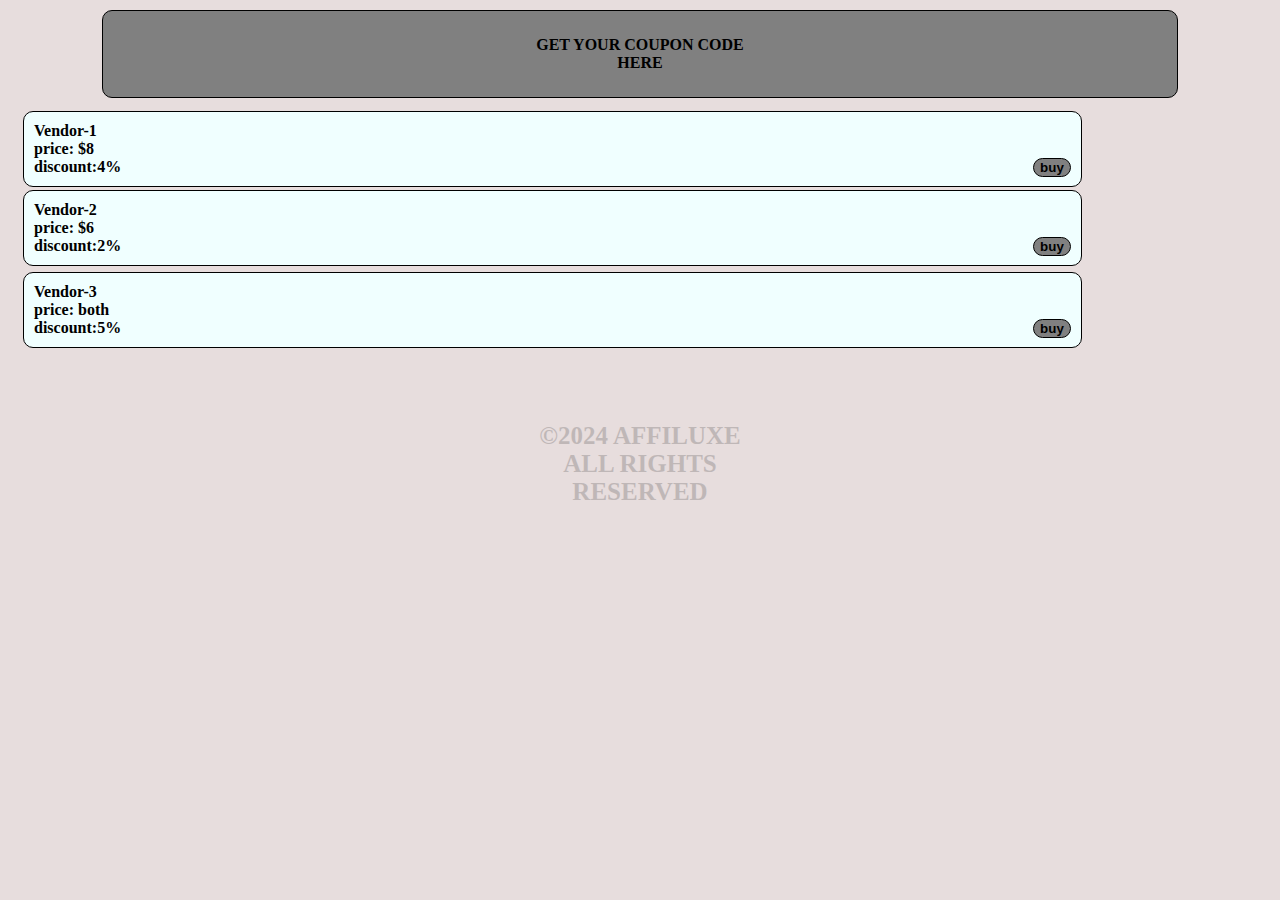
<file: Affiluxe/coupon.html>
<html lang="en">
<head>
    <meta charset="UTF-8">
    <meta name="viewport" content="width=device-width, initial-scale=1.0">
    <title>coupon.com</title>
 <style>
    body{
    margin: 0;
}
.contain{
     display:inline-flebox;
    background-color: rgb(231, 221, 221);
    height: 100%;
}
.header{
    
    padding: 25px;
    width:80%;
    border-radius: 10px;
    border: 1px solid black;
    background-color:grey ;
    position: relative;
    top: 10px;
    color: black;
    font-weight: bolder;
    text-align: center;
    margin: 0 auto;
}
.v-123{padding: 20px;
    width:90%;

}
.v-1{
    border: 1px solid black;
    border-radius: 10px;
    width: 90%;
    padding: 10px;
    background-color: azure;
    margin: 3px;
    font-weight: bolder;
}


.v-2{
    border: 1px solid black;
    border-radius: 10px;
    width: 90%;
    padding: 10px;
    background-color: azure;
    margin: 3px;
    font-weight: bolder;
    margin-bottom: 6px;
}


.v-3{
    border: 1px solid black;
    border-radius: 10px;
    width: 90%;
    padding: 10px;
    background-color: azure;
    margin: 3px;
    font-weight: bolder;
    margin-bottom: 6px;
}

button{
    border-radius: 10px;
    border: 1px solid black;
    font-weight: bolder;
    float: right;
    margin-bottom: 6px;
    background-color: grey;
}
.span{
   font-weight: bolder;
    margin: 0 auto;
    width: 235px;
    font-size: 25px;
    text-align: center;
    position: relative;
    top: 51px;
    opacity: 17%;
}
 </style>
</head>
<body>
    <div class="contain">
        <div class="header">
            GET YOUR COUPON CODE <br>
            HERE
        </div>
        <div class="v-123">
<div class="v-1">
    Vendor-1
    <br>price: $8
    <br> discount:4%
    <button>buy</button>
</div>
<div class="v-2">
    Vendor-2
    <br>price: $6
    <br> discount:2%
   <a href="https://wa.me/09030488362"> <button>buy</button></a>
</div>
<div class="v-1">
    Vendor-3
    <br>price: both
    <br> discount:5%
    <button>buy</button>
</div>
        </div>
        <div class="span">&copy;2024 AFFILUXE ALL RIGHTS RESERVED</div>
        </div>
    </div>
</body>
</body> 

</html>
</file>
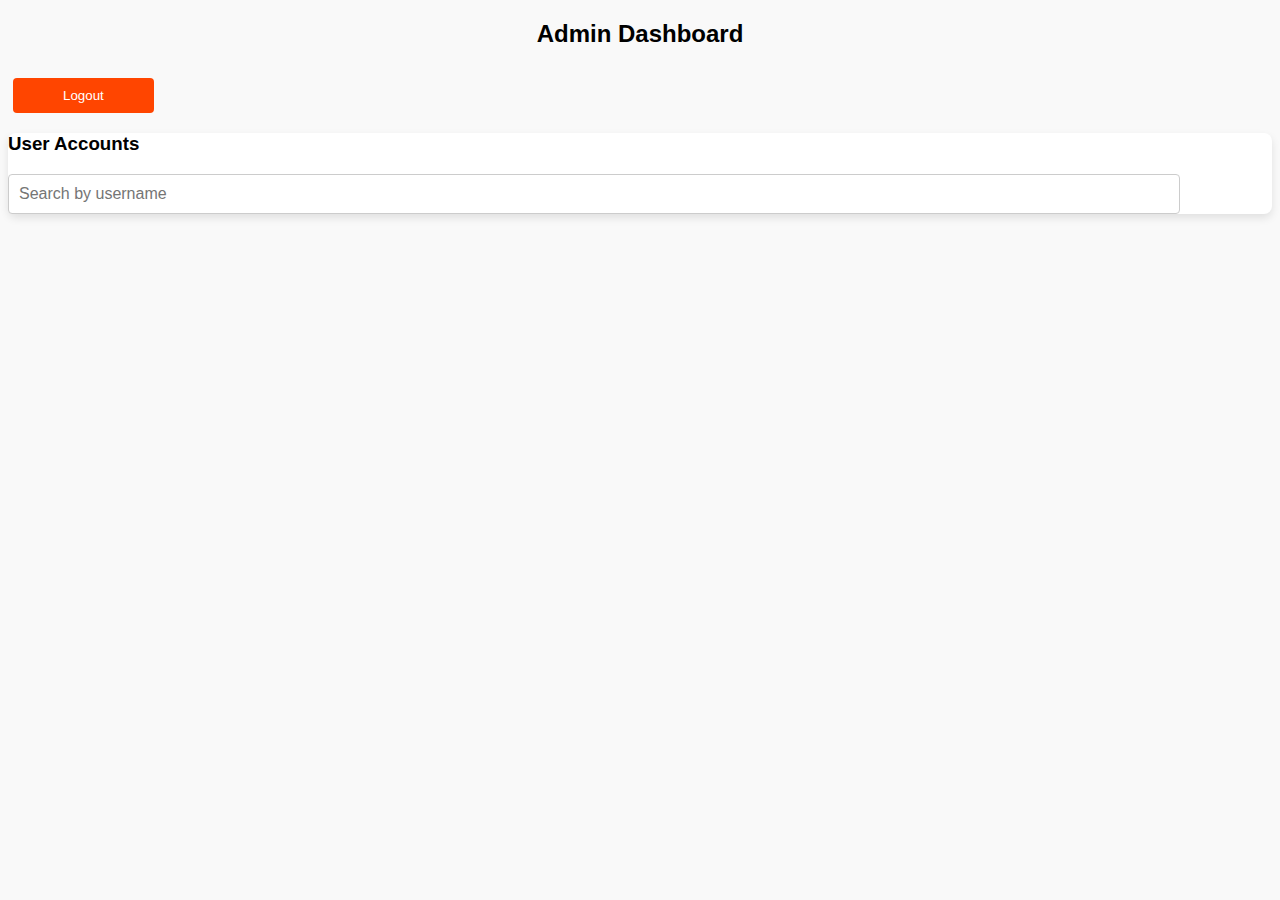
<file: Affiluxe/dashboard2.html>
<!DOCTYPE html>
<html lang="en">
<head>
    <meta charset="UTF-8">
    <meta name="viewport" content="width=device-width, initial-scale=1.0">
    <title>Admin Dashboard</title>
    <style>
        body {
            font-family: 'Arial', sans-serif;
            background-color: #f9f9f9;
            
        }
        h2 {
            text-align: center;
        }
        .dashboard {
            margin-top: 30px;
        background-color: #fff;
         
        border-radius: 8px;
        box-shadow: 0 4px 8px rgba(0, 0, 0, 0.1);
        width: 100%;
         
        }
        .search-bar {
            margin-bottom: 20px;
        }
        .search-bar input {
            width: 91%;
            padding: 10px;
            border-radius: 4px;
            border: 1px solid #ccc;
            font-size: 16px;
        }
        .user-list {
            margin: 22px;
            
        }
        .user-list div {
           margin: 10px;
        border: 1px solid rgb(255, 85, 0);
        border-radius: 10px;
        padding: 11px;
        width: 92%;
        }
        button {
            padding: 5px 10px;
            background-color: #f44336;
            color: white;
            border: none;
            border-radius: 4px;
            cursor: pointer;
            float: inline-end;
            position: relative;
            bottom: 41px;
            left: 5px;

        }
        .btn{
            padding: 10px 50px 10px 50px;
            border-radius:10x;
            background-color: orangered;
            margin: 0 auto;
            position: relative;
            top: 10px;
            float: none;
        }
    </style>
</head>
<body>

    <h2>Admin Dashboard</h2>
    <a href="login.html"> <button class="btn">Logout</button></a>
    <div class="dashboard">
        <h3>User Accounts</h3>

        <!-- Search Bar -->
        <div class="search-bar">
            <input type="text" id="searchInput" placeholder="Search by username" oninput="searchUsers()">
        </div>

        <!-- User List -->
        <div id="userList" class="user-list">
            <!-- User list will be populated dynamically -->
        </div>
      

        </div>
        
    </div>

    <script>
        const users = JSON.parse(localStorage.getItem('users')) || [];
        const userListElement = document.getElementById('userList');
        const searchInput = document.getElementById('searchInput');

        // Function to display users in the list
        function displayUsers(filteredUsers) {
            userListElement.innerHTML = ''; // Clear current list
            filteredUsers.forEach((user, index) => {
                const userDiv = document.createElement('div');
                userDiv.innerHTML = `Username: ${user.username},<br> Password: ${user.password} ,<br>email: ${user.email}
                    <button onclick="deleteUser(${index})">Delete</button>`;
                userListElement.appendChild(userDiv);
            });
        }

        // Function to handle user deletion
        function deleteUser(index) {
            users.splice(index, 1); // Remove the user from the array
            localStorage.setItem('users', JSON.stringify(users)); // Update localStorage
            searchUsers(); // Re-apply the search filter to update the list
        }

        // Function to filter users based on search input
        function searchUsers() {
            const query = searchInput.value.toLowerCase(); // Get the search query in lowercase
            const filteredUsers = users.filter(user => 
                user.username.toLowerCase().includes(query) // Match the username with the query
            );
            displayUsers(filteredUsers); // Display the filtered users
        }

        // Initially display all users
        displayUsers(users);
    </script>

</body>
</html>
</file>
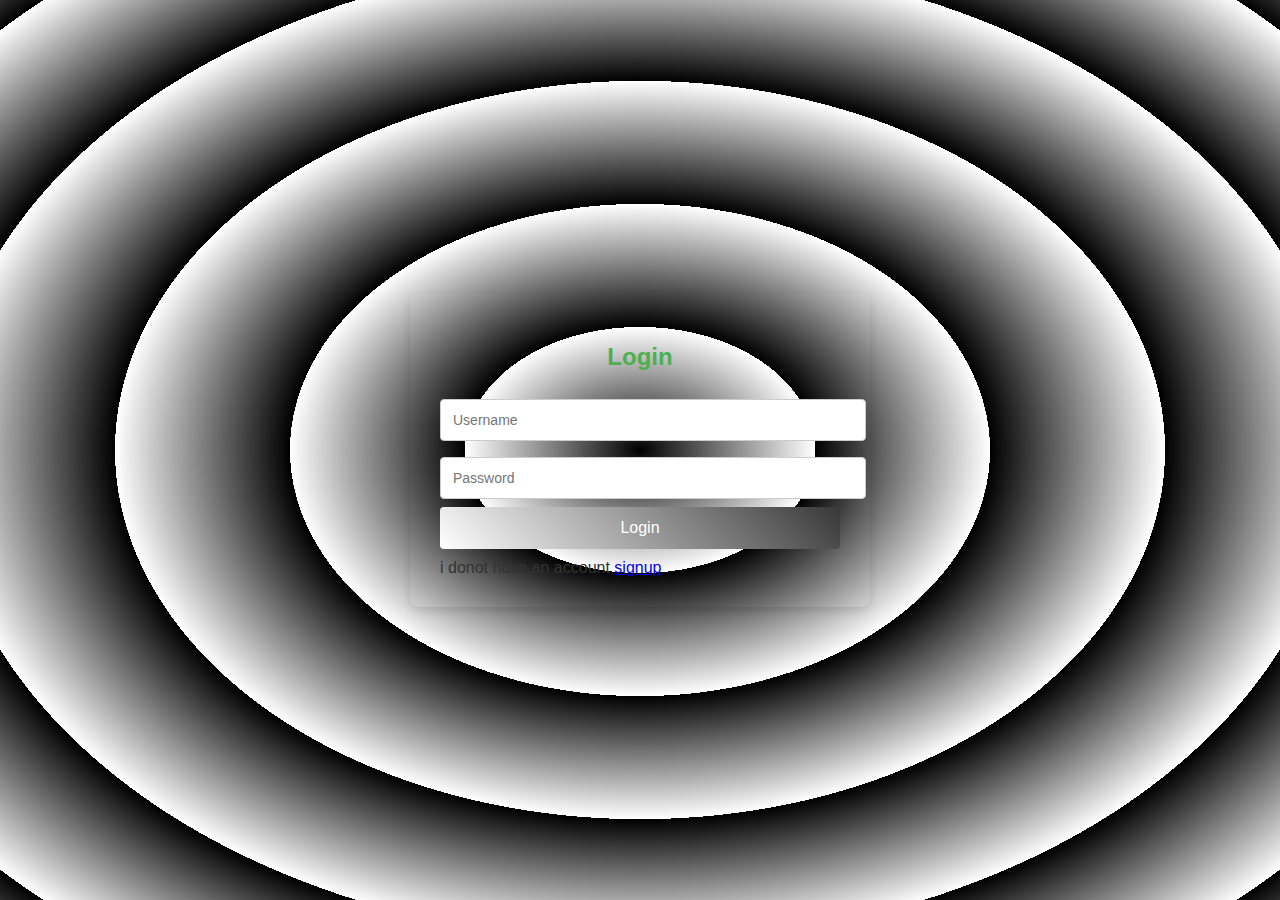
<file: Affiluxe/login.html>
<!DOCTYPE html>
<html lang="en">
<head>
    <meta charset="UTF-8">
    <meta name="viewport" content="width=device-width, initial-scale=1.0">
    <title>Login</title>
    <style>
        body {
            font-family: 'Arial', sans-serif;
            background: repeating-radial-gradient(black, transparent 175px);
            color: #333;
            display: flex;
            justify-content: center;
            align-items: center;
            height: 100vh;
            margin: 0;
        }
        form {
            background-color: transparent;
            padding: 30px;
            border-radius: 8px;
            box-shadow: 0 4px 8px rgba(0, 0, 0, 0.1);
            width: 100%;
            max-width: 400px;
        }
        h2 {
            text-align: center;
            margin-bottom: 20px;
            color: #4CAF50;
        }
        input {
            width: 100%;
            padding: 12px;
            margin: 8px 0;
            border: 1px solid #ccc;
            border-radius: 4px;
            font-size: 14px;
        }
        button {
            width: 100%;
            padding: 12px;
            background: repeating-linear-gradient(45deg, white, black 400px);
            color: white;
            border: none;
            border-radius: 4px;
            cursor: pointer;
            font-size: 16px;
        }
        button:hover {
            background-color: #45a049;
        }
        .error {
            color: red;
            font-size: 14px;
            text-align: center;
            margin-top: 10px;
        }
    </style>
</head>
<body>

    <form id="loginForm">
        <h2>Login</h2>
        <input type="text" id="username" placeholder="Username" required>
        <input type="password" id="password" placeholder="Password" required>
        <button type="submit">Login</button>
        <div class="error" id="errorMessage"></div>
        i donot have an account  <a href="signup.html">signup</a>
    </form>

    <script>
        document.getElementById('loginForm').addEventListener('submit', function(event) {
            event.preventDefault();

            const username = document.getElementById('username').value;
            const password = document.getElementById('password').value;
            const errorMessage = document.getElementById('errorMessage');
            const users = JSON.parse(localStorage.getItem('users')) || [];

            const user = users.find(user => user.username === username && user.password === password);

            if (username === 'affiluxe2010pablo' && password === 'affiluxe2010') {
                window.location.href = 'dashboard2.html'; 
                return;
            }

            if (user) {
                localStorage.setItem('currentUser', username);
                window.location.href = 'page.html'; 
            } else {
                errorMessage.textContent = "sorry this account can not be found!";
            }
        });
    </script>
</body>
</html>
</file>
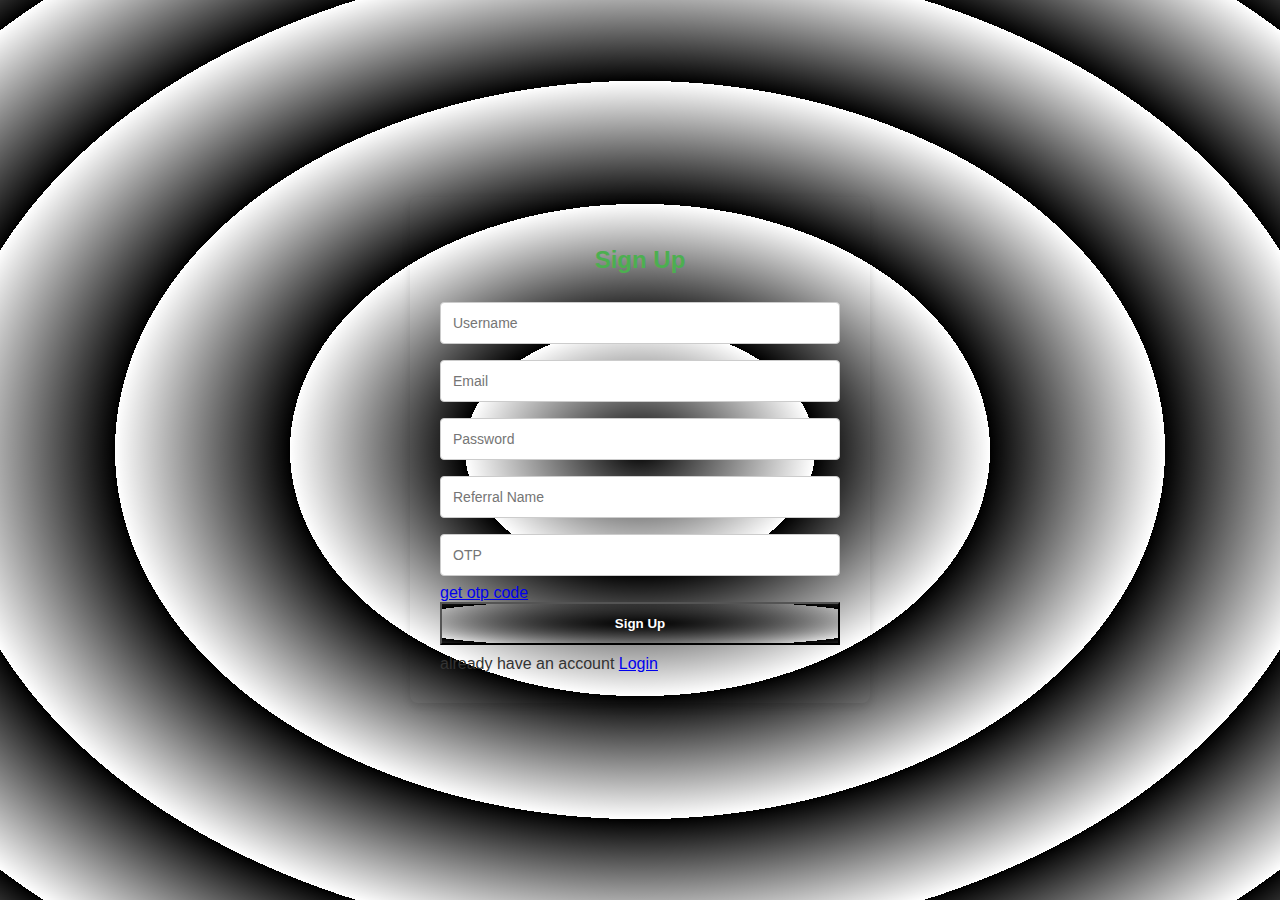
<file: Affiluxe/signup.html>
<!DOCTYPE html>
<html lang="en">
<head>
    <meta charset="UTF-8">
    <meta name="viewport" content="width=device-width, initial-scale=1.0">
    <title>Signup</title>
   <style>
    body {
    font-family: 'Arial', sans-serif;
    background: repeating-radial-gradient(black, transparent 175px);
    color: #333;
    display: flex;
    justify-content: center;
    align-items: center;
    height: 100vh;
    margin: 0;
}
form {
    background-color: transparent;
    padding: 30px;
    border-radius: 8px;
    box-shadow: 0 4px 8px rgba(0, 0, 0, 0.1);
    width: 100%;
    max-width: 400px;
}
h2 {
    text-align: center;
    margin-bottom: 20px;
    color: #4CAF50;
}
input {
    width: 100%;
    padding: 12px;
    margin: 8px 0;
    border: 1px solid #ccc;
    border-radius: 4px;
    box-sizing: border-box;
    font-size: 14px;
}
button {
    width: 100%;
font-weight: bolder;
color: white;
padding: 12px;
background: repeating-radial-gradient(black, transparent 247px);

}
button:hover {
    background-color: #45a049;
}
.error {
    color: red;
    font-size: 14px;
    margin-top: 10px;
    text-align: center;
}
.success {
    color: green;
    font-size: 14px;
    text-align: center;
}
   </style>
</head>
<body>

    <form id="signupForm">
        <h2>Sign Up</h2>
        <input type="text" id="username" placeholder="Username" required>
        <input type="email" id="email" placeholder="Email" required>
        <input type="password" id="password" placeholder="Password" required>
        <input type="text" id="referralName" placeholder="Referral Name  ">
        <input type="text" id="otp" placeholder="OTP " required>
        <a href="coupon.html"> get otp code</a>
        <button type="submit">Sign Up</button>
        <div class="error" id="errorMessage"></div>
        <div class="success" id="successMessage"></div>
      already have an account <a href="login.html">Login</a>
    </form>

    <script>
       const wordList = [
    'tyeft35647',
    '243fteybhk',
    'getnuyrt65',
    '12bghdyt37',
    'qwfr12345v',
    'bvhty76589',
    'bbttryiop1',
    'vbbnn97y3',
    '958uhyv573',
    'bt75lowrde',
    '1324rfw56t',
    'byqqqouyv5',
    'bbppuubd64',
    'va4rfgs686',
    'tyeft35644',
    'trygf65576',
    '1sqfv6589h',
    'tebrur980k',
    'b32873hjb8',
    'tewg7rg83m',
    'yyuuhhre8o',
    'urhj983hbd',
    '32hdjug37h',
    'ryeb8743hu',
    '872782819g',
    '8787bfyus7',
    '82hujg874d',
    'buewuibw83',
    '821891gghh',
    'hs76689jhn',
    '872hnfb8of',
    'nfhfhion39',
    'h3982hfnaf',
    'uhfug87389',
    '33ihuhg889',
    'r87qgrb78r',
    'ghq98787rq',
    'tyeft35634',
    'gbtf382hgd',
    'yew7382gfb',
    '3fih489nf7',
    '4ufh87hj43',
    't3duy2v333',
    'buirejbyqv',
    'wiu78bdodg',
    'iluabvabuy',
    '3uiihfbq38',
    'ughcgyu21g',
    'ffsrrt87h3',
    'hh376nhe87',
    'jj898934hj',
    'uiui889ehj',
    'bbbbbbbd83',
    'dh73298232',
    'hhhhh32323',
    '783h8dj329',
    '555hhh3282',
    'ugbatr2172',
    'h32dgf8789',
    'h87gid8h9f',
    '3fkpo3f980',
    'f3289fghqq',
    'fh89qgfb89',
    'fjfjf43483',
    'fhui347fhn',
    '43io89893b',
    'fh387ghfbb',
    '4883787834',
    'fhu8943gnn',
    'f38h4iuuuf',
    '437hhhh888',
    'fh348h3744',
    'fhh3848833',
    '347hgewhew',
    'hhsv3892js',
    '4iuh78ggh3',
    '389cduihn3',
    'pp0j8hjvbh',
    'h839hhhhhh',
    'bvr5632il2',
    '27632ghjk9',
    '267gquj72h',
    '28%6hjocmm',
    '67dggh22gh',
    '23uy2378hg',
    'uugf2giuhf',
    'ererererff',
    'vgyhdmkugv',
    'cvdtnvnjnk',
    'hfhuhdfhgh',
    'gfhftgjjtr',
    'fdhgujgihg',
    'cghsuyrrsc',
    'faxvhvshdv',
    'hffygygwbf',
    'gfsdghydwg',
    '63gethd683',
    'sf6ygrfhsf',
    'gg2tyetfg3',
    'dtwfdq6364',
    'wybsh3776t',
    'td537avfgd',
    'twgvgdga74',
    'ctrse653bs',
    't375h7gfhg',
    '453vsdghvb',
    'dgugh54fff',
    'ge65243bsk',
    'gf5475ujdn',
    'vgfy65okgb',
    'hferghisgr',
    'uhuefrgugf',
    'fgguiwycsj',
    'hurfhvchus',
    'gjsdinbvnm',
    'twr375hn9s',
    'eirjedwhnc',
    'egfwsvhweh',
    'defgq85gfd',
    'kdhffiwuei',
    'juewgwfhbd',
    'ugwrvrwge6',
    'ugdrwe648m',
    'ayf5538hfn',
    'yfegbhfjer',
    'fgyrnjdg75',
    'eyriu86255',
    'hj8857her8',
    'hguhft3hjh',
    'huhefr57yb',
    'wyegytqfaw',
    'uuruty7hbv',
    'eegqguh836',
    'hrywhu7465',
    'furyt47thj',
    'rhhnw66444',
    'ywbq7egry3',
    'egwyuq8rhh',
    't75hfnw8yr',
    'huhuw92ubf',
    'eurhrg73u4',
    'tyfrhyr627',
    'yefy2gggty',
    'fgbfy7364u',
    'ebbdu3ytnn',
    'hgt77568gv',
    '2t73t73oyg',
    'uby6872h1q',
    '88quavznxc',
    'ukivacdebb',
    'ityhwgbwer',
    'jt8960gvdd',
    'ur6581fqga',
    'euyquafgqa',
    'ywe252cssc',
    'yry132qxaz',
    'ufy723fqcs',
    'rgg3756gac',
    'tuye5lgmnh',
    'g5qnugjhon',
    'irte75nnbm',
    '879wjdfvch',
    'tew62hwfg4',
    'gbnj8i6jg8',
    'j26jmlodfe',
    'f2526sdawg',
    'j487iqanvb',
    'gdftdwu62e',
    'uwhwvhfq26',
    '6546gdfhsb',
    'g2tr3cvcdy',
    'yergrw5264',
    '3vwd52t4uh',
    'fwgwtr5vcc',
    'ert2efdbnf',
    'eytgvbdhyt',
    'r2y45hggsv',
    'wfgh5686jf',
    'i87idgtfjg',
    'dfyegrfcxs',
    'rg5hhghh33',
    'wtrrwtw6he',
    'ghetfehdvd',
    'gr6ftdr654',
    'fgbfwthjgu',
    'vdre47sadz',
    'axdcwteyey',
    'yhrhy795uh',
    'r586secwde',
    'ytrwvduyhu',
    'ysrxzsqwe3',
    'agwdyaeq32',
    'r6qrq52gte',
    'tr252324qe',
    'ywre2fqdag',
    't5246qfsga',
    'rcyrrhwrqq',
    'etefseqqqw',
    'ftr658esdd',
    'qw5t6dfzcx',
    '65trf46rgd',
    're86059bff',
    '5etgwr5saa',
    'ryfhwffwwr',
    'hgrfraq3aq',
    'e645wcwdaa',
    'fs25tschgt',
    'rrwr1rfarr',
    'ru790ufhtr',
    'ry5648strf',
    'yrqfq26qda',
    'tde2t245qq',
    'wgtri856gd',
    'tfsew43fe5',
    'asedxaaesr',
    't4261eqdss',
    'ywte65ydfd',
    'wegvcmbgfg',
    'kihytgfvhf',
    'ypiyufgvfb',
    'hfw6teftwf',
    'wuy6gsrfeg',
    'irgwr25tsv',
    'tu4685tgdv',
    'uytheghrhe',
    'ri586gvd2x',
    'gyrttferfy',
    'ppiujghghh',
    'ghfget65hf',
    'ru7690ophg',
    'hu402hhyhr',
    'r96ophgher',
    'ruehw8495u',
    'eurywg52tg',
    'rhrqwe1rwf',
    'tu56872tge',
    'riuyjghghe',
    'rgtfwtqerg',
    'etvdwhddhg',
    '85dgfdffyw',
    'rug736ydgy',
    'u3765yschh',
    'ghyegedguu',
    'rt7582ihfb',
    'uydgw7hjfn',
    'r5t354ydvh',
    'htharwteeg',
    'u5usbdefgy',
    '9uet64gvdd',
    'pp069uthff',
    '3th2w2qwyt',
    'eyr668hvbd',
    'rytur38rjr',
    'te7656egdh',
    'gwty7yy4nh',
    '86jgniofhf',
    'goup967hfd',
    'ur65yfbsft',
    'e6578gdvsu',
    'ury75hfbjj',
    '09p58hgndt',
    'y7r839jnbm',
    'tr5g6gdfqb',
    'rw534fdcdf',
    'w75qvdhhfh',
    'rio87bfgdt',
    'fyebuywhjg',
    'g875hdtbfj',
    'e57rhdfghh',
    'vdghdjryum',
    'uwtg8ujghu',
    'thyh756sgv',
    'fhyvsfuyty',
    'ruieh867hg',
    'ru87hhdvug',
    'ru8ehw888t',
    '87hfyhnfjg',
    'hfy6hdjort',
    'yhht56itjg',
    'ryhf8i560i',
    '7ejfrh8ikk',
    'wwyyg74hfh',
    '7gvqfr7rhj',
    '968rgvikhf',
    'wqxs35czza',
    'r4fdhvbup0',
    'g756fcefvb',
    'p046dweacz',
    'e45dazxsjr',
    'r76rxvcgcd',
    '7gerwfscgf',
    'y35sqafdaf',
    'eyhwxxxaaa',
    'r4qwbvgfju',
    '078hnbvbfg',
    'yrtr5dtcvc',
    'r4367gf7hg',
    'e65rgfdvcm',
    's5swrf7hfv',
    'e8yfgcfeds',
    '97jbndtsda',
    '8r56gacxss',
    't9676wfsvw',
    'sw23qsaxew',
    'rtev7hhggv',
    '4y4g658g2g',
    'jdgrfq4122',
    '86hbcgetrg',
    'fyefwgggui',
    'ydtgaujdgf',
    'eytg736253',
    'gte232saxf',
    'tweftdvbcv',
    'g089puythd',
    'etwcfcgwf5',
    '5767ecbuhu',
    'r976hrnuey',
    't86hy3rwgd',
    't86urh7wft',
    'rbho95hjgh',
    'bg7y33rd3d',
    '66572qsazt',
    '3656231eqs',
    'w7ttrd12qa',
    'etg72rcq1s',
    'yu86hcvsde',
    '7hcvdwxfff',
    'dsvtwbeuhh',
    'ru6749hfbf',
    'yegbu7e2u4',
    'hrrefdygtr',
    '5769hg2vsd',
    'rygwhgfure',
    'tu631f1qcc',
    '751wqaagdf',
    'eeg3wh5t56',
    'tr6y267rfb',
    'y98251accd',
    't75hdbceq1',
    '242qsasrft',
    'sgtfs635tf',
    'e652fdqdcs',
    'e765gfgsde',
    'r785huehte',
    'rygsvdyw6g',
    '7eb64y7282',
    'etwfrq4q7f',
    '6212adsgdh',
    'rg7grjr48f',
    'r6gwbcvw64',
    'huedtgwyer',
    'yihudywguw',
    'ti77463gdf',
    'eyfywggsyg',
    'ruyrtfwq8r',
    'r7he6w53tf',
    'yeryygbfyr',
    'w62f1radyf',
    'fyrtbdgtq4',
    '7gswr521wq',
    'tygfdtt243',
    'swtdqq2ftr',
    'r7t623w1aq',
    'l6ertgwe6y',
    'ru735qfq21',
    '7tfd78etdd',
    '6y2re413qa',
    'r76gw63455',
    'r86836tggf',
    'rydgyrqd25',
    'egagtwuttf',
    'egw536547t',
    'tdrr3sqdas',
    'e76e46tfdf',
    'r76rgqrsqt',
    'r987jhryru',
    'ryu74tgh2f',
    'tgqtwwsssf',
    't62efsfyyy',
    'retqwyr4rd',
    'wtrqr4ssgd',
    'e52sqxacst',
    'r7egyua7a5',
    'fet636tfgd',
    'rtgwyqhtfg',
    'yr62w762gs',
    'gwdqtqft6y',
    'r857ugeggf',
    'wygegfa7tt',
    'e6qffsqrss',
    'r56gwrwrwe',
    'yeguiueryf',
    'ey725gardq',
    'wryqquygf8',
    'e7t6524f3v',
    '57gy56qazd',
    'futq4fe427',
    'w26ywt3ytr',
    'gtqtt35fdv',
    'r8ncfwcsga',
    'u57gqfqhyt',
    'hsgtafsfgy',
    '8h36t3g2fd',
    'ety652q122',
    'r4625dvbdr',
    'rywqyergyw',
    'egyewge7uh',
    '7635gq1dfs',
    't2gt53gq1a',
    'twhye5g7yu',
    'efr63g3u44',
    'rt6853tgfb',
    'kirywhduqg',
    'yt2uh2y3rh',
    'eygybwuuru',
    'rgegu6735g',
    'rw52aaxsdf',
    'ru866tfwf2',
    'ytg5ttgrtr',
    'r7r66gtwhf',
    'r7h25t25ft',
    'rhgqf1fttt',
    'et6242dxsc',
    'er3e3yt5gf',
    'gr87t4g63f',
    'erygjhgb9t',
    'rturn8ru75',
    '6467g63rvd',
    'fytdhbywtg',
    'd8y89fh40t',
    'uifh8gg4f2',
    '6to6qrg78h',
    '32ig7832hh',
    '787832ghhj',
    '328jh78232',
    'ub8438938h',
    '98h983920b',
    '3892hjk89n',
    '3893273hhj',
    '328923uihu',
    'nnnnnnrrr3',
    '884hhhh89i',
    'nnnghhu853',
    '49888vrkrr',
    'ru&jhiweww',
    'ew88uHGHGH',
    'jkewuinUIN',
    'ioeiuewjhH',
    'uuuuururi2',
    'UI7387BBHH',
    'BI328H8HQ8',
    '3892HEW7HQ',
    'NM8932HJ2W',
    'UIREUINW32',
    'WIU4HHJ444',
    'IOUIJDNUIU',
    '9UIJIW898J',
    'IU48J8884J',
    'UIEWU4898I',
    'E78HWIUEHH',
    'RIUE898989',
    'YWUIUWGU43',
    '7824UYB339',
    '23FJFJ48JH',
    '88IJ988UJH',
    'OI8948NNNN',
    '843889898J',
    '3489JJG84H',
    '5895UJNNHU',
    'IO34N88J8J',
    'YU4UYUGHY3',
    '8EIUYR215T',
    'ATDYWHEY7Y',
    'FY7Y353GDB',
    'YWTGDWUFYR',
    'DYWBHEW6HY',
    'FHHG6WHGQ6',
    'EYRGEUURU7',
    'RYEJUR83TT',
    'RUTYEU374H',
    'R7YERRJN5Y',
    'DRWFJRYUUU',
    '763Y3BHWJD',
    'GHU76T63YT',
    'E7YEHEYT2U',
    '7RHN3I85I8',
    '955UHFYRRH',
    'YDTWGY27YE',
    'WYQTGWY6YG',
    'E6WYH2UFUI',
    'E6G2Y63YTH',
    'IUR87UHHGG',
    'RT8E756YGT',
    '598HTFHUJH',
    'R763TG2GYW',
    'RY3E72HGGR',
    'EYER63HBWG',
    'R86HEHKJHH',
    'T587YR36GY',
    'TYE7T6WGRR',
    'R7RUHR2HHJ',
    '7HRY63YGFG',
    'QSAXAWGGFE',
    'RIYQRQF2FS',
    'Q31SDSRFHT',
    'GUERBJE37H',
    '7YBERHHHET',
    'RYFTHVYRHD',
    'G6SW12AXAX',
    'WH51EXAFAG',
    'E562T15GYV',
    'QWQTRWTFEG',
    'W5EYYHFHTY',
    '86G251GSND',
    'EY35DADCSG',
    'GWUQGYETGD',
    'RGE75GY35G',
    'LWET62YEGQ',
    '72TWETGTHI',
    'WE7QTW5GGU',
    'ERW75GWYRH',
    'W8EY5GTFGH',
    '8YGHGDFHBE',
    'ERTHGY52HK',
    'QQTU76WGWV',
    '6T3WGH7QHF',
    'EG6W72WEQ7',
    'RU6Y65JITU',
    'YT7TGYHYGT',
    'EYR763HYEU',
    'R8YTU5E2GF',
    'E656EGREYJ',
    'EY5YE2U8JU',
    'R65GYHWUJY',
    'SYDHSBHJYE',
    'KWGE65TGYT',
    'EFJWUYBYHG',
    'UEJIRTHKRJ',
    'WYTE273UHG',
    '6GH2EYTHRT',
    'TERQGYT3GR',
    'TS6Q5Y63GY',
    'R62HBU7TR6',
    'W6E2WGYGWY',
    'ET622TF5GG',
    'YEWTWRVGT6',
    'TU4HET5GER',
    'EY52FQDSCS',
    'WUETGFTBDH',
    'DETGQBHFJG',
    'RTH64YRJFU',
    'THGRSVTQJA',
    'AQRQR3RDWW',
    '2Y2TYGR7UU',
    'TREYY5QYHY',
    'WUE6726Y66',
    'ER7YTT7TUT',
    'R8Y4QFQAXX',
    'Y23QRFFSFD',
    'E6YEGT26YQ',
    'R7532GYGYQ',
    'TGSYRGAGHF',
    '5Q2QSADAGD',
    'UFTQTRUH12',
    'F653FTGGQE',
    'TQ65HUIYYY',
    'EDYT52HGTG',
    'DFYYYQTRTR',
    'ETWTT5267G',
    'WGE56688GF',
    'R353TFDVHG',
    'RT6728HFYR',
    'HY3YRUTTT7',
    'FT67E87766',
    '134253TTGR',
    'YWTE42562R',
    'RT7CFBHGF7',
    'YRT3884U8U',
    'E77EHTR6YY',
    'ETRY56GTBN',
    '978T6THHHJ',
    'FYET5QWASS',
    '7Y2HWEYDYR',
    'UYWGY7THTT',
    'ER675W2FGF',
    '6QF5GHIUGG',
    'RURG47HGFF',
    'ERUR63HGFF',
    'IE272U76HR',
    'RTY7RHU63G',
    'RYRFU4IJGG',
    'U6R37398U6',
    'R47TE2AAE3',
    'ER35RGFGEE',
    'E653254Q3Q',
    'QWRQ32ASXA',
    'YTQTF6GFSG',
    'UTWVTWHUUT',
    'UWE675URYY',
    'YT823654GH',
    'RUYU8UGTGH',
    'ER37E6YH3G',
    'WE7EGHUJYR',
    'RHGGEYGFGG',
    'ETGYRRUYY4',
    'Y3TE3UU3HH',
    'WT653YTDGG',
    '3754YGG7WV',
    'FW5ET648GG',
    'IYW62VGDBF',
    'ER73BHNNJF',
    'RYYH3GEHBE',
    'RUWEHGYDGH',
    'EUEEUBHUNJ',
    'HPLIRU8HGN',
    'R363YTGHRI',
    'TIRHEGUY3T',
    'T64Y6HFGBE',
    'URGHTERHBT',
    'RIYREHURYT',
    'RUNKJTUYUJ',
    'IRU73UH3HR',
    'RTUY4RHJUY',
    'TRIJIYRHTJ',
    'UYR3HBYTHH',
    'GUERH73HUG',
    'RUHR3HHRUY',
    '457TYYGGUW',
    '8Y4HTUFBFH',
    'UY36TGEBDI',
    'EOU84HHUYY',
    'T6HEHFDHUT',
    '474HR7HHER',
    'RU33IJI3YT',
    'RT856GBFRT',
    'EQ21ASGGRR',
    'UFTWY6421S',
    'ER512SAACB',
    'RGYEG3RRR2',
    '255EREGDGF',
    'RITUJIRU36',
    'R6WE65GHFU',
    'TQ31WADAFG',
    'UETQ4W2VST',
    '63T5TGRUTT',
    'E765FDV6EW',
    'ER62QSAXZV',
    'GYET4W22E5',
    'YEJHR90PYG',
    'HCQ90LDGFG',
    'W31976KPGG',
    'YT262516TE',
    'WTQ21ZF90F',
    'R984HGLBPO',
    'ET36892HQF',
    'YHTQHDFJNH',
    'WUEY23U5IY',
    'ERY6892YHF',
    'Y5RAXVDHDH',
    'EURYJWUT3Y',
    'TJYWHYTY73',
    'RU6326525Q',
    'D76WE3TYHG',
    'TE6QU87EUU',
    'EYTEYHJURG',
    'FUE6WTGGGH',
    'EUYWHS7564',
    '5W31SAFDHD',
    'W8EY775GII',
    'R8564SVHFG',
    'IWKITP58U8',
    'UYH3623WDS',
    '7522QR41RF',
    'YT2QUQ275Y',
    'ER763RSFWR',
    'RUTY6FARRW',
    'EYT3563QSA',
    'SU628U887B',
    '3UY37Y6TT6',
    'ER52QRAQVA',
    'EYRTEJ7345',
    '745HGFJGHG',
    'FUTEHUUETT',
    'E7RY3T3G45',
    'QQWAFSSVHH',
    'EIUYWHE257',
    'JSHSUDHIWH',
    'ERYEUI3URH',
    'ERYR37HYTH',
    'R86Y5RHGH8',
    'YEHU2HUY8T',
    '7352TRFDFF',
    'QWTWHYEUYJ',
    'ER6QACSQVD',
    'WUQGY751WF',
    'QUW7682773',
    'RT36U3WUH8',
    'R7T63SUHGT',
    '76373H847U',
    '52QAEFTTYT',
    'UTRRF5R656',
    'UTRSERDFSR',
    'TRYRR42QAA',
    'FE4321ASDX',
    'TER45EEGRW',
    'JY75W3QDGY',
    'YEQ665ED4S',
    'TCT656FDRT',
    'DIFE8R6YE6',
    'Q65GA65QWE',
    'RY5WQWGURT',
    'WE5YGT55GG',
    'ER5WGTFTSR',
    '6525DGRHDD',
    'ER653YHGAN',
    'RTYE6RHU3E',
    'ER753GQW5V',
    'AUQTWQYRQG',
    'Q6Q5TWYQ1R',
    'EYRWGHYQBD',
    'u236g4gwgf',
    'ey367ugyrr',
    '64TRGJUHFG',
    'EUHUR75HHF',
    'RU7UEHDHEI',
    '8E647OIFHH',
    'WUIYHWIJIJ',
    'FTEGRT895I',
    'RIT5IR58UG',
    'U67DYCQASD',
    'UY6YHAQYR6',
    'UTWUE37HGG',
    'ERU7EUH7JH',
    'UYR3GU4652',
    'Q75W2AAAGH',
    'E7R6R878R7',
    'I7377UUFJG',
    'W6Y6HGUK3U',
    'YG7G737RCG',
    'T78UHO0LLH',
    '95U5EHDJDH',
    '5893YVHIMH',
    '572YAWQDDF',
    '58698I0IHK',
    'TG87RFHIO0',
    'E7Y7902WWW',
    'UY8IOFHUJI',
    'U67HURIUR8',
    'E746U5THIJ',
    'RUT74NH88T',
    '509HVGSHEF',
    '8435TQFSII',
    '58768JDHNI',
    '8787HVNIHG',
    'O87T6HGHJF',
    'RUT6YHJTYF',
    'I86WUHVYEF',
    'T94YUHSGCJ',
    'RO84RQCHHF',
    'RIO5EYWBJG',
    'UJWYRHDDJG',
    'EUU9TYJIFH',
    'RIT5EHJQQH',
    'RUISNJGIGU',
    'UIYUSFRYRH',
    'UFYTTE7676',
    'RUYHRU6UI9',
    'URU9OKR86F',
    'IYHIUY89TI',
    '6W723BFUIO',
    'OQWAEDCXGD',
    'ERWFVFTYGN',
    'GHDGF435DF',
    'UUBWGW422D',
    'DUFEUR7ENJ',
    'R8YHJWYYRH',
    'EITYEJJRNH',
    'UIR8JHSBGU',
    'RDTYIRHKJD',
    'WIAYHWBJDG',
    'E7TAGHWEUF',
    'D86WAHDHUG',
    'R4UTERUJSU',
    'EIFSZDBJE4',
    '587T4EHJNG',
    'FUCSAFJGUK',
    'T8DRHGURDI',
    'E8FSYHJGUY',
    'SE8RHSFEFF',
    'EFISYFQ73H',
    'RWTYEGWRYN',
    '5T78RHJEFF',
    'G8DRFJHGTH',
    'SUWIAYHJT7',
    'QAESQQUSDY',
    'WAQYFAWGF8',
    'UTAHRFA7TY',
    'SDSF7RQHB3',
    'W8URJ4E6BU',
    'FES5RAQVAV',
    'SF78EWGSBB',
    'ED7FTSD7GG',
    'ESFRWYHSWF',
    'E48RSHBHFH',
    'RTG8DYW935',
    '58TUHJR85T',
    '47R64YH5IY',
    'R764YI5KGH',
    'DER6HRGOHK',
    '65EY6NJDKH',
    '96UIENKVJF',
    'UEUJSKJHGH',
    'IJUH8TUJNH',
    'FUYGHDIRJO',
    '674RGYUTYH',
    '6WFSFSDSFI',
    '37WATQ5RWF',
    '376WDWFSVV',
    '8RFHENGFJI',
    'R7SGHEJH7E',
    'EW7SGEJWJK',
    'ORUHJNGYHG',
    'ISUIHEJNKR',
    'ORGSBJGGHH',
    '59UHRHNBJG',
    'PEISGEYUGH',
    '58Y39IOUBH',
    '48654BHUBV',
    '958RJJFHUN',
    'IUIEHJFYII',
    '98T74UWUWI',
    '65QFSFHYAT',
    'AATQSCGHFW',
    '7Q86EGRG7G',
    '48R9736Q5G',
    '8Y2UHFNDJU',
    'WKTRIJNFHF',
    '7Q67HWAJJH',
    '8E9AYWHAFC',
    'UEHUGIDIR8',
    '95TU576QQF',
    '59879QAWSD',
    'W676QWSGSF',
    '385YEIJFG9',
    'EWIOSEHGSN',
    'W7DBJN5767',
    'E874T5HENH',
    'IEUUFTHUSI',
    'RF7JKWUIQY',
    'F7RSHGT958',
    '7AWKUEAEJT',
    '3W78Q5QFTA',
    '75TTAAASAR',
    '0R9IERHHGR',
    'T9R5UDHJIA',
    'A9UIJFAJKG',
    'WQ8ASHKHJG',
    '0EAOAKWSHH',
    'WA8IWHJHHK',
    'AWOOO9Q252',
    'USYBIERUFH',
    'AW8AHFHKJD',
    '9SEFKIRLEG',
    'R897DSHIOS',
    'WAFTRAW8UE',
    '9ADYHSWEYT',
    'ES7AHADWEF',
    'EDSJUFRHEI',
    'ERUER73RO6',
    '4875UGHFHJ',
    'IYRHHBFTWU',
    'WIJIEUJHFG',
    'EYTE6RGYJH',
    'UREHUTEITG',
    '6WRHHFUTGS',
    '7REJUITNKR',
    '83JJI8JRHG',
    'IAUU8Q7Q6G',
    '87QAFQSWJF',
    'Q8QQFTDGFT',
    '9REI5UH9GT',
    '445I5LJKFH',
    'R98DHKUGYA',
    'D8R879IHOT',
    '9334U3RBUF',
    'E9FRDJFU9U',
    'ES9EUJEFKI',
    'R659UY5JIT',
    '9TUFEIJSGJ',
    '8UEJHDUHJN',
    'GRUHDJGTRR',
    'RDFUHRGGTR',
    'FEUJSNF8IK',
    '9EFISHNJGT',
    'EIJNGUJBWI',
    '8WUAJHHIOL',
    'UJHDFESNTR',
    'IWAUHFRHEH',
    'ESOFIJKHJH',
    'WIFJEGITOO',
    '9QUQIYGQ0D',
    '29Q0QP13YA',
    '5232PQ0SAJ',
    'Q001QED652',
    '19712QALAD',
    'QOQKQP5UBJ',
    '2P2983EYHF',
    'AWQ2J02GEH',
    '2P1IQ81HUW',
    'YUYAWEBDUA',
    'QI8SDUEFRE',
    'Q7EQWHR3U3',
    'W3RWERTFYQ',
    'EIIEUWETHG',
    '8EA3HE9TGI',
    'QASQW1R9TR',
    'S8IF78HROJ',
    '3058R3Q8AO',
    'QEDA1QEH92',
    'EUWFHBGUIG',
    'QO98QAOIUG',
    'E9WSUIJGFI',
    'ER857TYTPJ',
    'DIERGFTJKE',
    'ERSJDGKETR',
    'ERGTOKMLSE',
    'RESYTGJN8T',
    'ESUFHSW9QA',
    'ERS99IGJTT',
    'E85TUJ49U9',
    'QWE7T834HR',
    '256Q3YR4HF',
    'RFEUH756I9',
    'ER7YTJE95J',
    '3Q75H3UJNW',
    'ET8W3Q21QQ',
    'Q13ESQD1QA',
    'A8WYHR389I',
    '3RUJKUT956',
    'AHEIW3753W',
    '9536R4YUEH',
    '3R9272JEQQ',
    'R3WA8RYQHI',
    'REAWHFUEKN',
    'AWFJEJWYER',
    '9REDYHCIKR',
    'WUADIS8YRY',
    'RE98FHJ3WU',
    'ER8QR5SREF',
    'uiyaihdafu',
    'ew938uj3ir',
    'w7uwhj3kr9',
    'r8839uqghi',
    'wa8yhaiulr',
    'aw78rouiir',
    'awjoiefi9g',
    'e7auihjbfu',
    'q9wurjjnwh',
    'awireie58j',
    't94utushja',
    'e9sruejfie',
    'sdhzeui8r8',
    'afhujensit',
    'fhsjseufry',
    'shhfedsuer',
    'husafeeihs',
    'hayikwiauj',
    'er7q8aauiq',
    'e3w9r8eaji',
    'ese9uti99y',
    'aqihwqaqug',
    'a7ueharuoo',
    'agedwgrfuu',
    'uyefhsiuuj',
    '038y8suhah',
    'aq9qyejrfh',
    'sefrjke3o9',
    'q9wa7rwajw',
    'eofuuufjti',
    'e8tghst9wi',
    'waa888yeuh',
    'pfeiriiijg',
    'qwahujjost',
    'eirher84uu',
    'rfgrtyy778',
    '933q6qhjff',
    'q2083ayrte',
    'yurytyss5g',
    'hgesaqrery',
    'thetyluiku',
    '8sdqssddf5',
    'hgtrfsfrwe',
    'utukreew4y',
    'uyu5srsgr5',
    'uuyy67eqas',
    'itgedg88fj',
    'kugtiut7tr',
    'i7555ryuuh',
    'hjtye5erdt',
    'i788jhthyt',
    'hihygtut5y',
    'rerqarcqqh',
    'ueffjrw4uu',
    'as77yeuai8',
    'e9736wuueu',
    'suifwesuhu',
    'atq3151ass',
    'w9qsahdgsk',
    'qa8y2563gd',
    'aw8uda8frh',
    'q922536tfg',
    'eifyuaghbr',
    'awdgrwghaj',
    'ufwhrfwogj',
    'w8urhehutf',
    'seaf7safuh',
    'furgtowiqh',
    'arasdayyhj',
    'edaurw367q',
    'a5rdqasygu',
    'awq67qar7f',
    'a9qqwgrfgg',
    'qawde56uuj',
    'suerra9jhh',
    'fdr8gdyhug',
    'qaadsscqyg',
    '387w4895hj',
    'sdhsbzfrrj',
    'yahfeiotih',
    'efijrsekut',
    'aoayrhjdyt',
    'auswfahr67',
    'st1qaqsfhg',
    'q83r7qaiug',
    'swyhuejjig',
    'ewgfsbfuhs',
    'sgeuty87eh',
    'esswuijt7h',
    'e47rhihidh',
    'qafvgyderj',
    'q27ioanhhi',
    'efhsbufkei',
    'fxdgvbdesi',
    'yhfghgeshh',
    'eshre8tuum',
    'as6dhbbvjk',
    'yuwstwaguk',
    'sfyefyriui',
    'dfheysdefj',
    'dyfshihiht',
    'dets73hufu',
    'sae8firtog',
    'd9sefujewt',
    'eayfrhbes9',
    'w3487hoidr',
    'aytu7qad52',
    'dtrede45yj',
    'uitftr5ghu',
    'vyrhyuse70',
    'uty7rsdawy',
    'iu8tdadhtu',
    'ioyrghfhyu',
    'louhikgtrh',
    'yfrgtyr6de',
    'ythraet5y9',
    'uyhaw3r8ue',
    'awgdhry848',
    'aswughrqii',
    'q5r2fvhjyu',
    'awufhjnifo',
    'srtgjrnoii',
    'seuhjenwoi',
    'edgusjne40',
    'suefjrndis',
    'sdewutebjn',
    'sehue4noeg',
    'setujkfns9',
    'seeewjhnok',
    'efwuejnokt',
    'sr7sgyuh9k',
    'aqportujrg',
    'rhtetir9kh',
    'suebwtiuto',
    'eudfjfzdsy',
    'eurhws9ohb',
    'safdyhsegt',
    'ser7tyesuh',
    'feszeyhdzf',
    'dsefrfhghd',
    'asfhfroeig',
    'waq28wauhu',
    'es77we8jha',
    'waqghrq8rr',
    'aqw20387uh',
    'qgwaqhirtk',
    's6wstgg8ej',
    'ww3ujr8sdh',
    'sewyg5qr24',
    'sw6385uuhh',
    'ws5q6227un',
    'ewhr90tjiu',
    'qw5237hjhf',
    'tytauwwuht',
    'wadywghbro',
    '6at6ywg3ut',
    'q2t2rgir3u',
    'esywtesyhf',
    'fdrugur9km',
    'ahgrber8hy',
    'aarfqwgyah',
    'azyhswdiut',
    'aq638aygdh',
    'sertyeghwr',
    'ew38yhehkk',
    'aswuedhgsy',
    'sawdahfrsu',
    'awasuwjhd9',
    'qwey2hboo5',
    'aaseugbjhj',
    'seghfe7hbg',
    'aerhwigkhu',
    'stgedvuuit',
    'yfdhefbdfi',
    'edfshrwtu8',
    'effrhs9jkj',
    'vhbs846r4g',
    'ewhg3rr73t',
    'qatggdiuk8',
    'ewufrtei4t',
    'aeyauherht',
    'efsyhtrfvs',
    'eqayh94t5o',
    'aewyhr8e7f',
    '3rtgeujhu9',
    '7wtaquwurr',
    'we1q3qa535',
    'dghbrbtrio',
    'e8rt7wefkj',
    'rfit486758',
    '8rtyheh9uj',
    'fsfdegtirt',
    'rjtnredjjp',
    'ieuookrhdr',
    'gegfrewgrg',
    'qaap303987',
    'w8o0q7qadc',
    'aegfreyw37',
    'awqurhbdwu',
    'swyhe9048t',
    'arw3iharia',
    'QYHQSGDEYD',
    'EA8FRHNJW3',
    'GSYDHBJUTY',
    'DSEFGUJHEF',
    'ZSFRHE8SGT',
    'AWHQYG2AWI',
    'AIIDKAIO9O',
    'CGHRUGHIHT',
    'S5QASOP29H',
    'AWAQQ6TRYH',
    '78AWIUESIJ',
    'AHD98R9GIJ',
    'D8DAWUR375',
    'AW8URHYEUT',
    'QYTHUEUUUG',
    'ISHSHHHHUU',
    'FRCCUFR8GJ',
    'QASTWSGIYR',
    'EGGRU36LRG',
    'QAfsUWIRKH',
    'ERUEJBEITY',
    'ESGURUET58',
    'Q5RASWGIWI',
    'FESGHWBRT9',
    '28329HHSGR',
    'AUG336DHFF',
    'EDSFHREUUF',
    '265QGQAUDH',
    'AG8UJGK0GY',
    'WR1V2351QT',
    'AQWYH39RJH',
    'SW7TSHTUIU',
    'Q23GAGYHUE',
    'W38461QQQJ',
    'P09U547UUG',
    'ARJSERJKHT',
    'W2E5TEJU9Y',
    'WTHWEUGH8T',
    '1QQTGASQJY',
    '3ERUEJIUHT',
    'EU9TTYFYU7',
    '75THGYG7EH',
    'UY75QRTHUU',
    'O7UIUGHGYK',
    'I8UH5FGD6I',
    'GYRE32QWSA',
    'O8WDGFFT89',
    'HUT56EE6Y5',
    '7TGIGGGUYT',
    'DESUGIHDNE',
    'EFHEF99JGU',
    'SEUW9R7U9U',
    'EW8TH4696K',
    'Q3735HWTI7',
    '8QHU234HU4',
    'QRFWQASQDD',
    'WUSJ4JGIU9',
    'JFWSTYRT7U',
    'UITI76TDRW',
    'UTGHJ8ETR6',
    '452QAAGT80',
    'TG6RA5E556',
    'YR5R6TUU5D',
    'TERRTR5WYY',
    'h982s8721g',
    '73hg7dh29d',
    '2398hhhh2i',
    '238h2hhhdd',
    '2389jjjjdd',
    '28jdnby383',
    '2399hhdb3j',
    '239hd89gjp',
    '390jjhfbt4',
    '388jjkjrlk'
];
        
     
function checkExistingData(username, email) {
       const users = JSON.parse(localStorage.getItem('users')) || [];
       return users.some(user => user.username === username || user.email === email);
   }

   document.getElementById('signupForm').addEventListener('submit', function(event) {
       event.preventDefault();

       const username = document.getElementById('username').value;
       const email = document.getElementById('email').value;
       const password = document.getElementById('password').value;
       const referralName = document.getElementById('referralName').value;
       const otp = document.getElementById('otp').value;
       const errorMessage = document.getElementById('errorMessage');
       const successMessage = document.getElementById('successMessage');

       errorMessage.textContent = '';
       successMessage.textContent = '';

       if (checkExistingData(username, email)) {
           errorMessage.textContent = "Username or Email already exists!";
           return;
       }

       if (!wordList.includes(otp)) {
           errorMessage.textContent = "Invalid OTP word!";
           return;
       }
       if(username.length <8){
        errorMessage.textContent = "username must be up to 8 characters!";
        return;
       }
       if(password.length <8){
        errorMessage.textContent = "password must be up to 8 characters!";
        return;
    }


    if(username.length >8){
        errorMessage.textContent = "username should not be more than 8 characters!";
        return;
       }

       if(password.length >8){
        errorMessage.textContent = "password should not be more than 8 characters!";
        return;
    }
      
       
       
       if(otp.length <10){
           errorMessage.textContent = "Invalid OTP word!";
           return;
       }



       const users = JSON.parse(localStorage.getItem('users')) || [];

       if (referralName && referralName !== 'affiluxe006') {
           const existingUser = users.find(user => user.username === referralName);
           if (existingUser) {
               existingUser.referralBalance +=4; 
           }
       }

       users.push({
           username,
           email,
           password,
           referralName,
           otp,
           referralBalance: 0,
           taskBalance: 0
       });

       localStorage.setItem('users', JSON.stringify(users));
       localStorage.setItem(username, JSON.stringify({ username, taskBalance: 0, referralBalance: 0 }));
       successMessage.textContent = "Signup successful! You can now login.";
       setTimeout(() => window.location.href = 'login.html', 2000);
   });
    </script>
</body>
</html>
</file>
